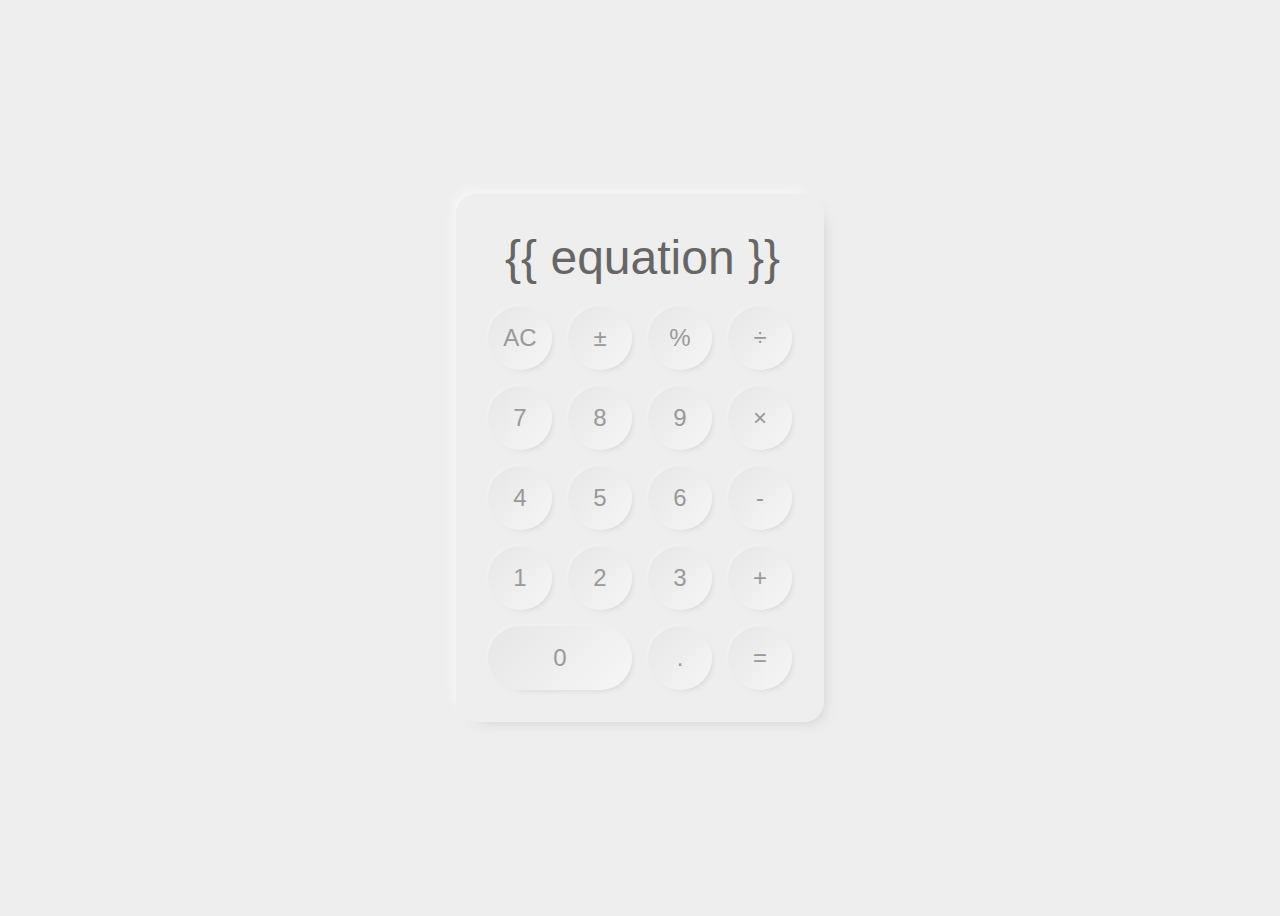
<file: Neumorphism-Calculator/index.html>
<!DOCTYPE html>
<html lang="en">

<head>
  <meta charset="UTF-8">
  <meta name="viewport" content="width=device-width, initial-scale=1.0">
  <title>Neumorphism Calculator</title>
  <link rel="stylesheet" href="./style.css">
  <script src="https://cdn.bootcdn.net/ajax/libs/vue/2.6.9/vue.js"></script>
</head>

<body>
  <div id="app">
    <div class="calculator">
      <div class="result" style="grid-area: result;">
        {{ equation }}
      </div>

      <button style="grid-area: ac;" @click="clear">AC</button>
      <button style="grid-area: plus-minus;" @click="calculateToggle">±</button>
      <button style="grid-area: percent;" @click="calculatePercentage">%</button>
      <button style="grid-area: add;" @click="append('+')">+</button>
      <button style="grid-area: subtract;" @click="append('-')">-</button>
      <button style="grid-area: multiply;" @click="append('×')">×</button>
      <button style="grid-area: divide;" @click="append('÷')">÷</button>
      <button style="grid-area: equal;" @click="calculate">=</button>

      <button style="grid-area: number-1;" @click="append(1)">1</button>
      <button style="grid-area: number-2;" @click="append(2)">2</button>
      <button style="grid-area: number-3;" @click="append(3)">3</button>
      <button style="grid-area: number-4;" @click="append(4)">4</button>
      <button style="grid-area: number-5;" @click="append(5)">5</button>
      <button style="grid-area: number-6;" @click="append(6)">6</button>
      <button style="grid-area: number-7;" @click="append(7)">7</button>
      <button style="grid-area: number-8;" @click="append(8)">8</button>
      <button style="grid-area: number-9;" @click="append(9)">9</button>
      <button style="grid-area: number-0;" @click="append(0)">0</button>

      <button style="grid-area: dot;" @click="append('.')">.</button>
    </div>
  </div>

  <script src="./script.js"></script>
</body>

</html>
</file>
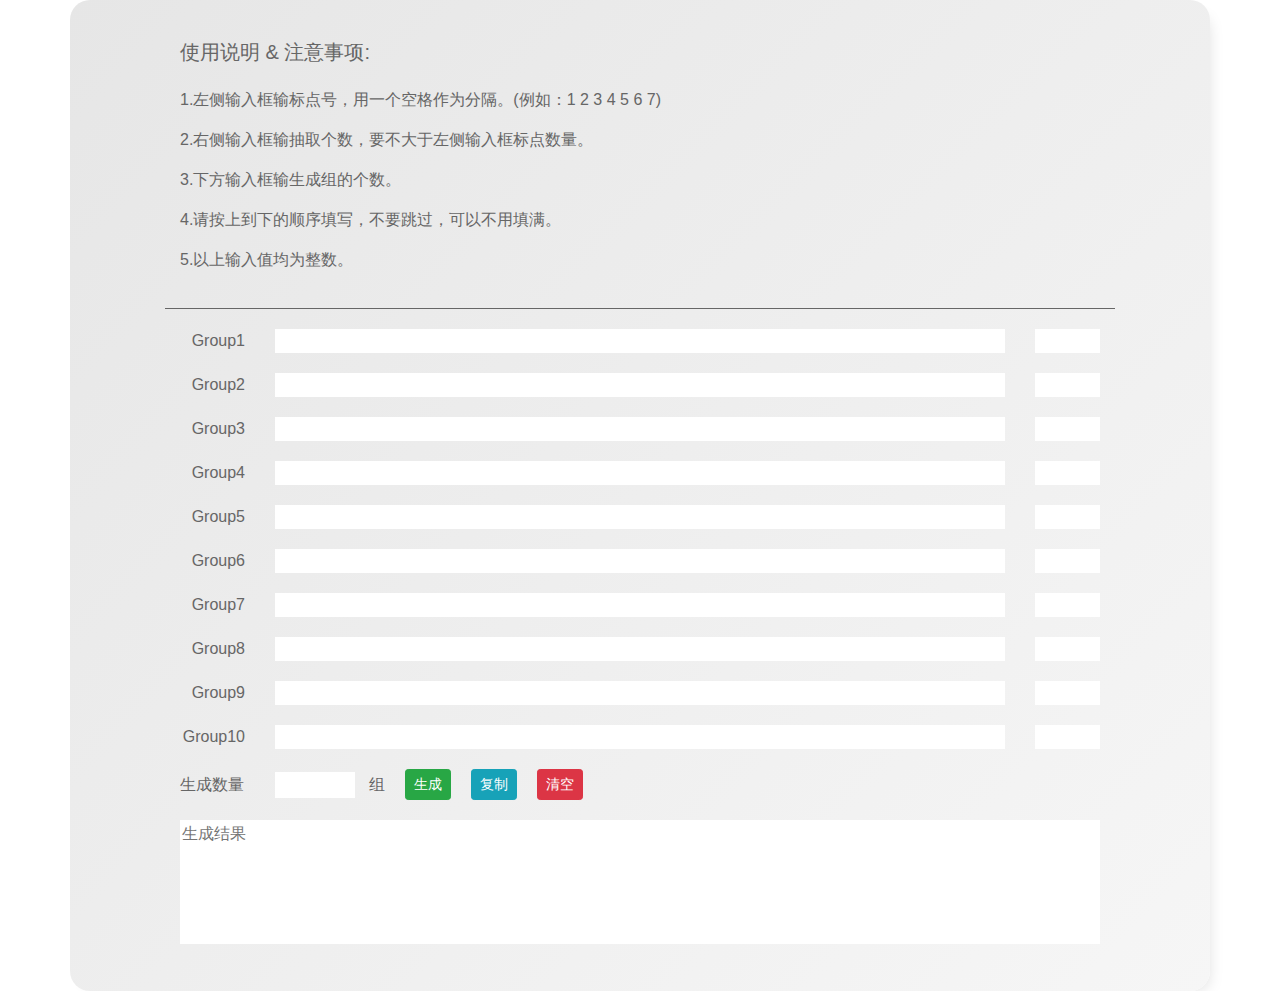
<file: Random-Number-Generator/index.html>
<!DOCTYPE html>
<html lang="en">

<head>
    <meta charset="UTF-8">
    <meta name="viewport" content="width=device-width, initial-scale=1.0">
    <meta http-equiv="X-UA-Compatible" content="ie=edge">
    <title>Random Number Generator</title>
    <!-- 引入样式 -->
    <link rel="stylesheet" href="./style.css">
    <link href="https://cdn.bootcdn.net/ajax/libs/twitter-bootstrap/4.5.3/css/bootstrap.min.css" rel="stylesheet">
</head>

<body>
    <div class="container">
        <div class="row">
            <div class="description offset-md-1 col-md-10">
                <h5>使用说明 & 注意事项:</h5>
                <p>1.左侧输入框输标点号，用一个空格作为分隔。(例如：1 2 3 4 5 6 7)</p>
                <p>2.右侧输入框输抽取个数，要不大于左侧输入框标点数量。</p>
                <p>3.下方输入框输生成组的个数。</p>
                <p>4.请按上到下的顺序填写，不要跳过，可以不用填满。</p>
                <p>5.以上输入值均为整数。</p>
            </div>
        </div>

        <div class="row">
            <div class="offset-md-1 col-md-1">
                <div class="label">Group1</div>
            </div>
            <div class="col-md-8">
                <input type="text" class="arr">
            </div>
            <div class="col-md-1">
                <input type="text" class="num">
            </div>
        </div>

        <div class="row">
            <div class="offset-md-1 col-md-1">
                <div class="label">Group2</div>
            </div>
            <div class="col-md-8">
                <input type="text" class="arr">
            </div>
            <div class="col-md-1">
                <input type="text" class="num">
            </div>
        </div>

        <div class="row">
            <div class="offset-md-1 col-md-1">
                <div class="label">Group3</div>
            </div>
            <div class="col-md-8">
                <input type="text" class="arr">
            </div>
            <div class="col-md-1">
                <input type="text" class="num">
            </div>
        </div>

        <div class="row">
            <div class="offset-md-1 col-md-1">
                <div class="label">Group4</div>
            </div>
            <div class="col-md-8">
                <input type="text" class="arr">
            </div>
            <div class="col-md-1">
                <input type="text" class="num">
            </div>
        </div>

        <div class="row">
            <div class="offset-md-1 col-md-1">
                <div class="label">Group5</div>
            </div>
            <div class="col-md-8">
                <input type="text" class="arr">
            </div>
            <div class="col-md-1">
                <input type="text" class="num">
            </div>
        </div>

        <div class="row">
            <div class="offset-md-1 col-md-1">
                <div class="label">Group6</div>
            </div>
            <div class="col-md-8">
                <input type="text" class="arr">
            </div>
            <div class="col-md-1">
                <input type="text" class="num">
            </div>
        </div>

        <div class="row">
            <div class="offset-md-1 col-md-1">
                <div class="label">Group7</div>
            </div>
            <div class="col-md-8">
                <input type="text" class="arr">
            </div>
            <div class="col-md-1">
                <input type="text" class="num">
            </div>
        </div>

        <div class="row">
            <div class="offset-md-1 col-md-1">
                <div class="label">Group8</div>
            </div>
            <div class="col-md-8">
                <input type="text" class="arr">
            </div>
            <div class="col-md-1">
                <input type="text" class="num">
            </div>
        </div>

        <div class="row">
            <div class="offset-md-1 col-md-1">
                <div class="label">Group9</div>
            </div>
            <div class="col-md-8">
                <input type="text" class="arr">
            </div>
            <div class="col-md-1">
                <input type="text" class="num">
            </div>
        </div>

        <div class="row">
            <div class="offset-md-1 col-md-1">
                <div class="label">Group10</div>
            </div>
            <div class="col-md-8">
                <input type="text" class="arr">
            </div>
            <div class="col-md-1">
                <input type="text" class="num">
            </div>
        </div>

        <div class="row">
            <div class="operate offset-md-1 col-md-1">
                <div class="label">生成数量</div>
            </div>
            <div class="operate col-md-10">
                <div class="total">
                    <input id="amount" type="text">
                    <span>组</span>
                </div>
                <button type="button" class="btn btn-success btn-sm" onclick="getArray()">生成</button>
                <button type="button" class="btn btn-info btn-sm" onclick="copy()">复制</button>
                <button type="button" class="btn btn-danger btn-sm" onclick="empty()">清空</button>
            </div>
        </div>

        <div class="row">
            <div class="offset-md-1 col-md-10">
                <textarea id="result" placeholder="生成结果" rows="5"></textarea>
            </div>
        </div>
    </div>
</body>

<script src="./script.js"></script>

</html>
</file>
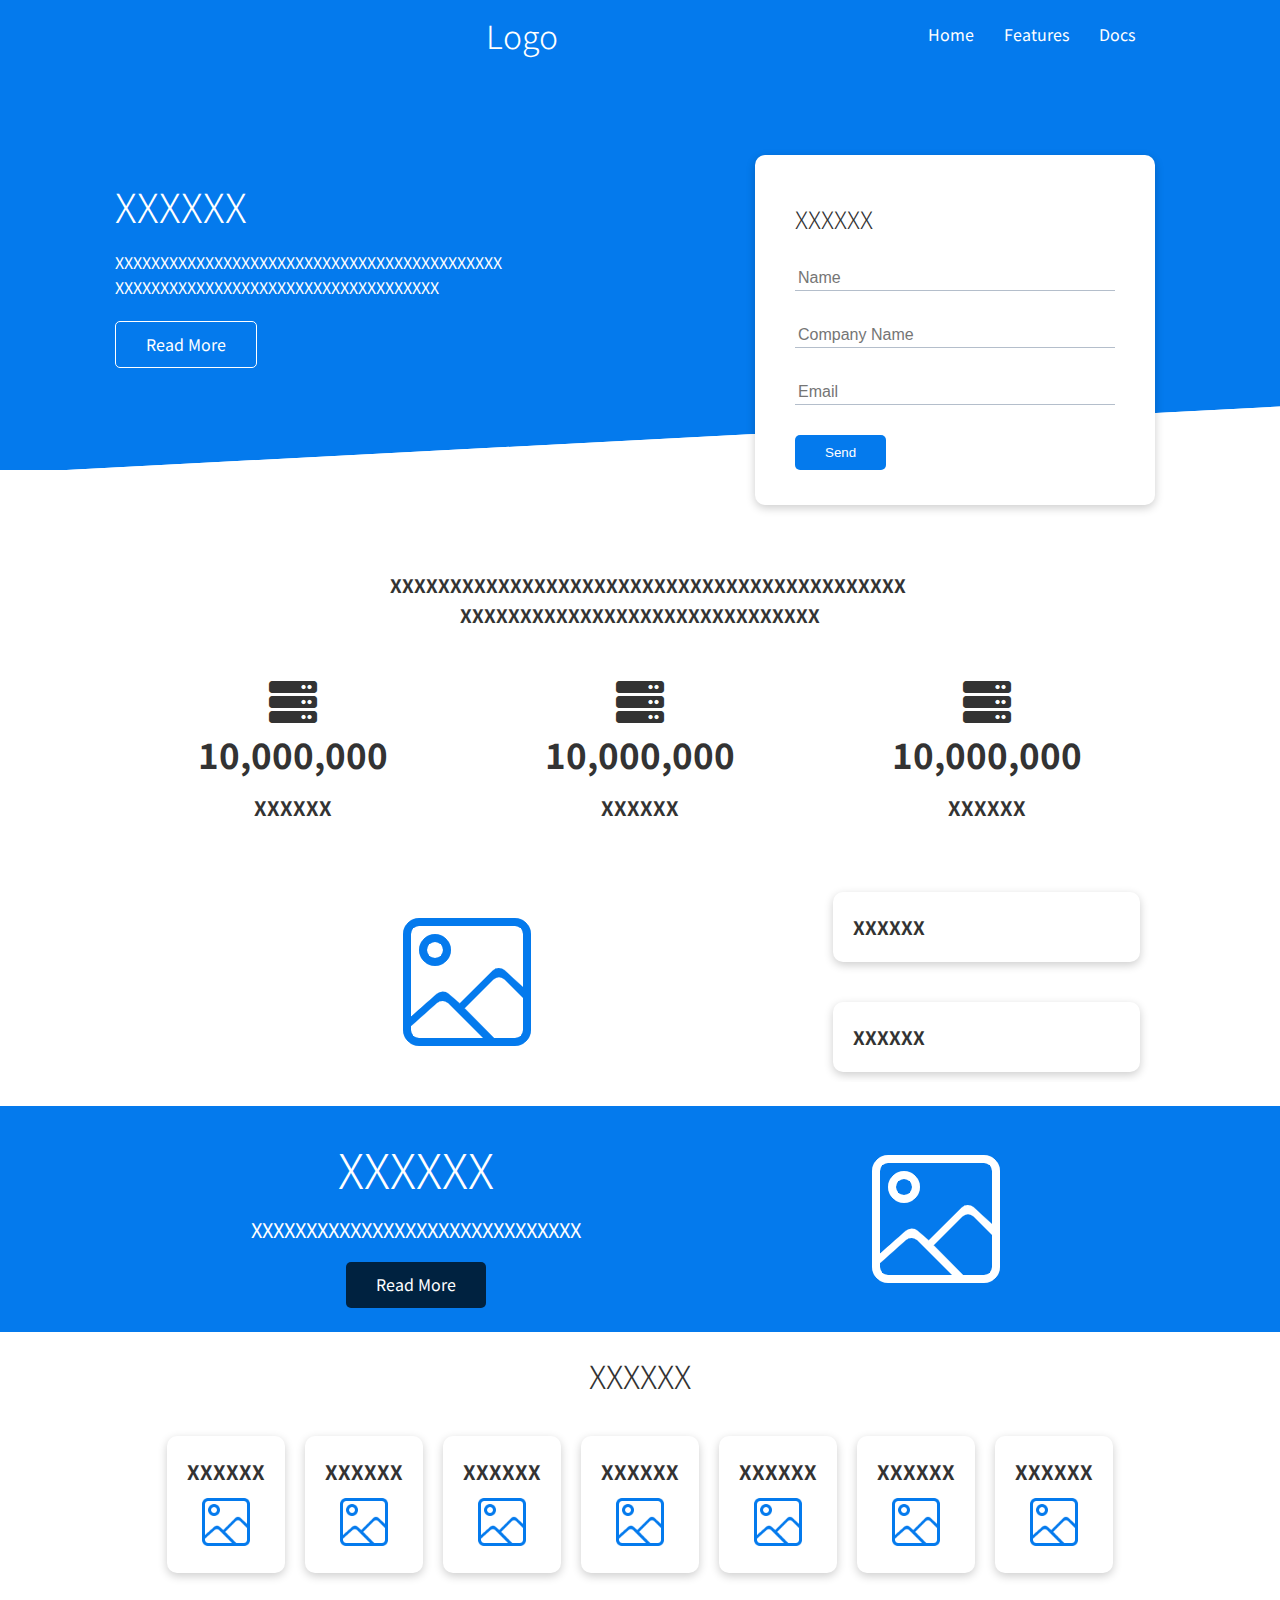
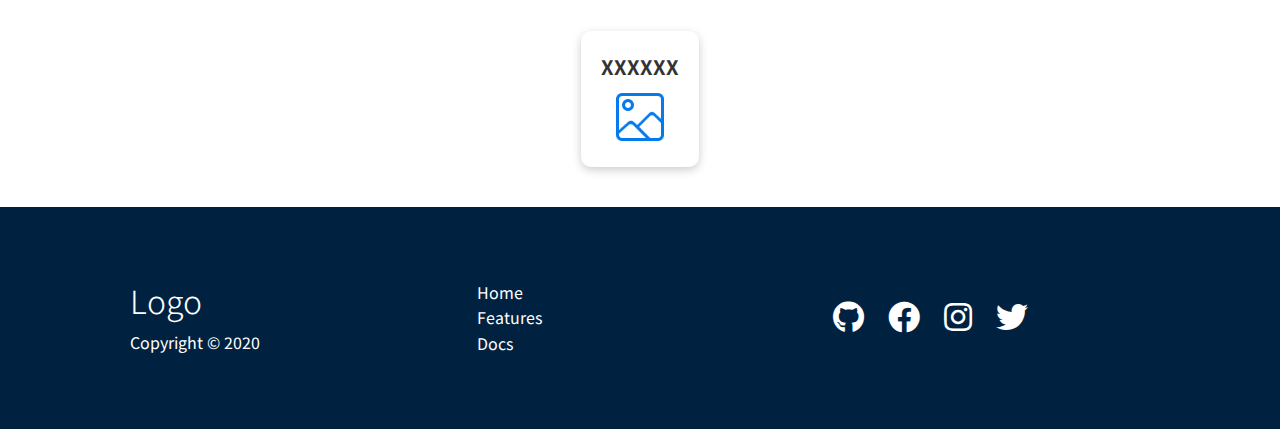
<file: Responsive-Website/index.html>
<!DOCTYPE html>
<html lang="en">

<head>
  <meta charset="UTF-8">
  <meta name="viewport" content="width=device-width, initial-scale=1.0">
  <link href="https://cdn.bootcdn.net/ajax/libs/font-awesome/5.15.1/css/all.min.css" rel="stylesheet">
  <link rel="stylesheet" href="style/utilities.css">
  <link rel="stylesheet" href="style/style.css">
  <title>Responsive Website</title>
</head>

<body>
  <!-- Navbar -->
  <div class="navbar">
    <div class="container flex">
      <h1 class="logo">Logo</h1>
      <nav>
        <ul>
          <li><a href="index.html">Home</a></li>
          <li><a href="features.html">Features</a></li>
          <li><a href="docs.html">Docs</a></li>
        </ul>
      </nav>
    </div>
  </div>

  <!-- Showcase -->
  <section class="showcase">
    <div class="container grid">
      <div class="showcase-text">
        <h1>XXXXXX</h1>
        <p>XXXXXXXXXXXXXXXXXXXXXXXXXXXXXXXXXXXXXXXXXXX
          XXXXXXXXXXXXXXXXXXXXXXXXXXXXXXXXXXXX
        </p>
        <a href="features.html" class="btn btn-outline">Read More</a>
      </div>

      <div class="showcase-form card">
        <h2>XXXXXX</h2>
        <form>
          <div class="form-control">
            <input type="text" name="name" placeholder="Name" required>
          </div>
          <div class="form-control">
            <input type="text" name="company" placeholder="Company Name" required>
          </div>
          <div class="form-control">
            <input type="email" name="email" placeholder="Email" required>
          </div>
          <input type="submit" value="Send" class="btn btn-primary">
        </form>
      </div>
    </div>
  </section>

  <!-- Stats -->
  <section class="stats">
    <div class="container">
      <h3 class="stats-heading text-center my-1">
        XXXXXXXXXXXXXXXXXXXXXXXXXXXXXXXXXXXXXXXXXXX
        XXXXXXXXXXXXXXXXXXXXXXXXXXXXXX
      </h3>

      <div class="grid grid-3 text-center my-4">
        <div>
          <i class="fas fa-server fa-3x"></i>
          <h3>10,000,000</h3>
          <p class="text-secondary">XXXXXX</p>
        </div>
        <div>
          <i class="fas fa-server fa-3x"></i>
          <h3>10,000,000</h3>
          <p class="text-secondary">XXXXXX</p>
        </div>
        <div>
          <i class="fas fa-server fa-3x"></i>
          <h3>10,000,000</h3>
          <p class="text-secondary">XXXXXX</p>
        </div>
      </div>
    </div>
  </section>

  <!-- Cli -->
  <section class="cli">
    <div class="container grid">
      <img src="./img/pic_blue.png" alt="">
      <div class="card">
        <h3>XXXXXX</h3>
      </div>
      <div class="card">
        <h3>XXXXXX</h3>
      </div>
    </div>
  </section>

  <!-- Cloud -->
  <section class="cloud bg-primary my-2 py-2">
    <div class="container grid">
      <div class="text-center">
        <h2 class="lg">XXXXXX</h2>
        <p class="lead my-1">
          XXXXXXXXXXXXXXXXXXXXXXXXXXXXXX
        </p>
        <a href="features.html" class="btn btn-dark">Read More</a>
      </div>
      <img src="./img/pic_white.png" alt="">
    </div>
  </section>

  <!-- Languages -->
  <div class="languages">
    <h2 class="md text-center my-2">XXXXXX</h2>
    <div class="container flex">
      <div class="card">
        <h4>XXXXXX</h4>
        <img src="./img/pic_blue.png" alt="">
      </div>
      <div class="card">
        <h4>XXXXXX</h4>
        <img src="./img/pic_blue.png" alt="">
      </div>
      <div class="card">
        <h4>XXXXXX</h4>
        <img src="./img/pic_blue.png" alt="">
      </div>
      <div class="card">
        <h4>XXXXXX</h4>
        <img src="./img/pic_blue.png" alt="">
      </div>
      <div class="card">
        <h4>XXXXXX</h4>
        <img src="./img/pic_blue.png" alt="">
      </div>
      <div class="card">
        <h4>XXXXXX</h4>
        <img src="./img/pic_blue.png" alt="">
      </div>
      <div class="card">
        <h4>XXXXXX</h4>
        <img src="./img/pic_blue.png" alt="">
      </div>
      <div class="card">
        <h4>XXXXXX</h4>
        <img src="./img/pic_blue.png" alt="">
      </div>
    </div>
  </div>

  <!-- Footer -->
  <footer class="footer bg-dark py-5">
    <div class="container grid grid-3">
      <div>
        <h1>Logo</h1>
        <p>Copyright &copy; 2020</p>
      </div>
      <nav>
        <ul>
          <li><a href="index.html">Home</a></li>
          <li><a href="features.html">Features</a></li>
          <li><a href="docs.html">Docs</a></li>
        </ul>
      </nav>
      <div class="social">
        <a href="#"><i class="fab fa-github fa-2x"></i></a>
        <a href="#"><i class="fab fa-facebook fa-2x"></i></a>
        <a href="#"><i class="fab fa-instagram fa-2x"></i></a>
        <a href="#"><i class="fab fa-twitter fa-2x"></i></a>
      </div>
    </div>
  </footer>
</body>

</html>
</file>
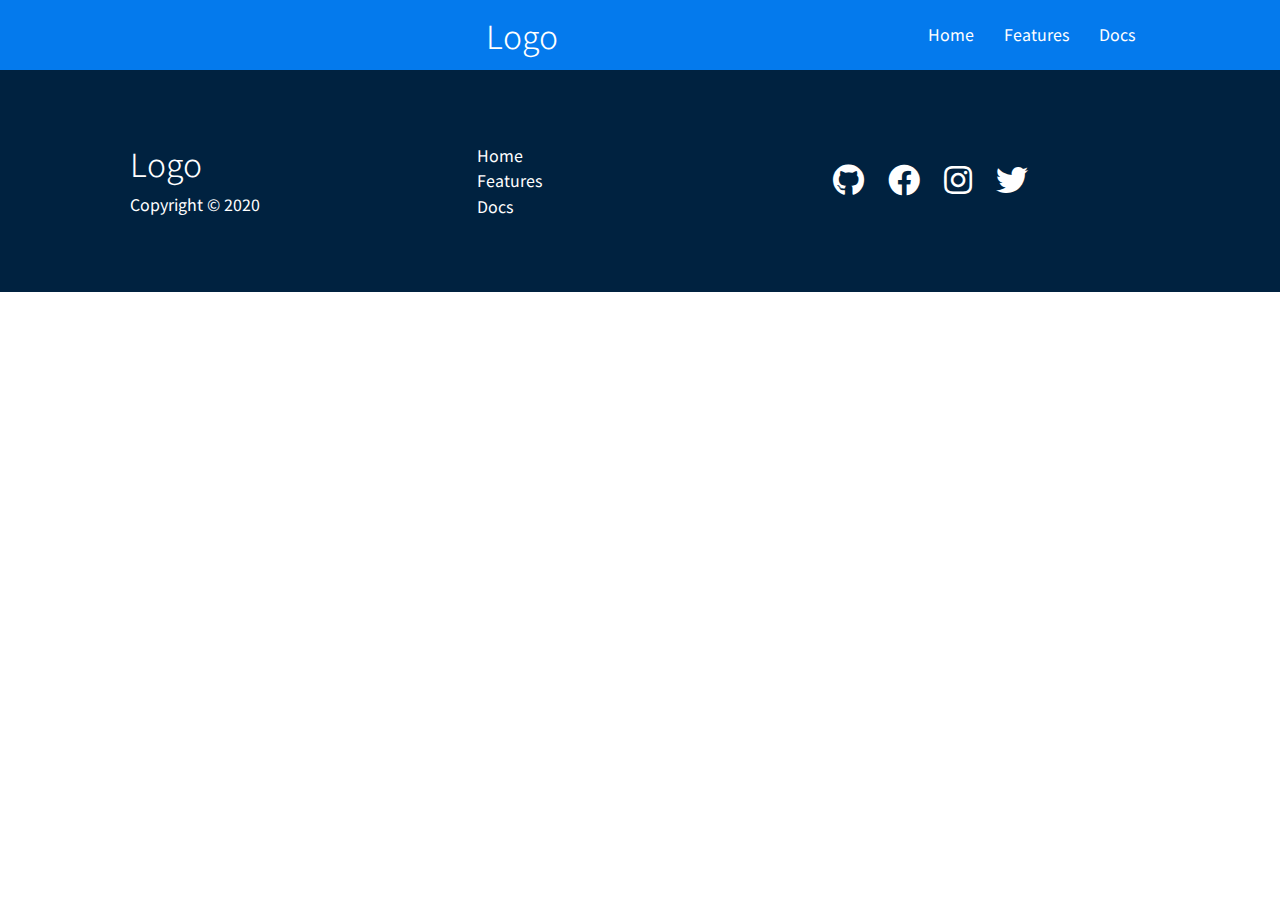
<file: Responsive-Website/docs.html>
<!DOCTYPE html>
<html lang="en">

<head>
  <meta charset="UTF-8">
  <meta name="viewport" content="width=device-width, initial-scale=1.0">
  <link href="https://cdn.bootcdn.net/ajax/libs/font-awesome/5.15.1/css/all.min.css" rel="stylesheet">
  <link rel="stylesheet" href="style/utilities.css">
  <link rel="stylesheet" href="style/style.css">
  <title>Responsive Website</title>
</head>

<body>
  <!-- Navbar -->
  <div class="navbar">
    <div class="container flex">
      <h1 class="logo">Logo</h1>
      <nav>
        <ul>
          <li><a href="index.html">Home</a></li>
          <li><a href="features.html">Features</a></li>
          <li><a href="docs.html">Docs</a></li>
        </ul>
      </nav>
    </div>
  </div>

  <!-- Footer -->
  <footer class="footer bg-dark py-5">
    <div class="container grid grid-3">
      <div>
        <h1>Logo</h1>
        <p>Copyright &copy; 2020</p>
      </div>
      <nav>
        <ul>
          <li><a href="index.html">Home</a></li>
          <li><a href="features.html">Features</a></li>
          <li><a href="docs.html">Docs</a></li>
        </ul>
      </nav>
      <div class="social">
        <a href="#"><i class="fab fa-github fa-2x"></i></a>
        <a href="#"><i class="fab fa-facebook fa-2x"></i></a>
        <a href="#"><i class="fab fa-instagram fa-2x"></i></a>
        <a href="#"><i class="fab fa-twitter fa-2x"></i></a>
      </div>
    </div>
  </footer>
</body>

</html>
</file>
<file: Neumorphism-Calculator/style.css>
body{
  display: flex;
  justify-content: center;
  align-items: center;
  min-height: 100vh;
  background-color: #eeeeee;
}

.calculator{
  --button-width:80px;
  --button-height:80px;

  display: grid;
  grid-template-areas: "result result result result"
  "ac plus-minus percent divide"
  "number-7 number-8 number-9 multiply"
  "number-4 number-5 number-6 subtract"
  "number-1 number-2 number-3 add"
  "number-0 number-0 dot equal";
  grid-template-columns: repeat(4,var(--button-width));
  grid-template-rows: repeat(6,var(--button-height));

  box-shadow: -8px -8px 16px -10px rgba(255, 255, 255, 1),8px 8px 16px -10px rgba(0 , 0, 0, .15);
  padding: 24px;
  border-radius: 20px;
}

.calculator button{
margin: 8px;
padding: 0;
border: 0;
display: block;
outline: none;
border-radius: calc(var(--button-height)/2);
font-size: 24px;
font-family: Helvetica;
font-weight: normal;
color: #999999;
background:linear-gradient(135deg,rgba(230,230,230,1) 0%,rgba(246,246,246,1)100%);
box-shadow: -4px -4px 10px -8px rgba(255, 255, 255, 1), 4px 4px 10px -8px rgba(0, 0, 0, .3);
}

.calculator button:active{
  box-shadow: -4px -4px 10px -8px rgba(255, 255, 255, 1) inset, 4px 4px 10px -8px rgba(0, 0, 0, .3) inset;
}

.result{
  text-align: right;
  line-height: var(--button-height);
  font-size: 48px;
  font-family: Helvetica;
  padding: 0 20px;
  color: #666666;
}
</file>
<file: Random-Number-Generator/style.css>
body{
  display: flex;
  justify-content: center;
  align-items: center;
  min-height: 100vh;
  background-color: #eeeeee;
}

.container{
  box-shadow: -8px -8px 16px -10px rgba(255, 255, 255, 1),8px 8px 16px -10px rgba(0 , 0, 0, .15);
  border-radius: 20px;
  background: linear-gradient(135deg,rgba(230,230,230,1) 0%,rgba(246,246,246,1)100%);
  color: #666666;
}

.row {
  margin-top: 20px;
}

.row:last-child{
  margin-bottom: 40px;
}

/* description */
.description {
  border-bottom: 1px solid #666666;
  padding: 20px 0;
}

.description h5{
  margin-bottom: 1.5rem;
}

/* content */
.label {
  display: flex;
  justify-content: flex-end;
  align-items: center;
}

.arr{
  width: 100%;
  height: 100%;
  border: none;
}

.num {
  width: 100%;
  height: 100%;
  border: none;
  text-align: center;
}

/* operate */
.operate{
  display: flex;
  align-items: center;
}

.total input{
  width: 80px;
  border: none;
}

.total span{
  margin-left: 10px;
}

.btn{
  margin-left: 20px;
}

/* result */
#result {
  width: 100%;
  resize: none;
  border: none;
}
</file>
<file: Responsive-Website/style/utilities.css>
.container {
  max-width: 1100px;
  margin: 0 auto;
  overflow: auto;
  padding: 0 40px;
}

.card {
  background-color: #ffffff;
  color: #333333;
  border-radius: 10px;
  box-shadow: 0 3px 10px rgba(0, 0, 0, 0.2);
  padding: 20px;
  margin: 10px;
}

.btn {
  display: inline-block;
  padding: 10px 30px;
  cursor: pointer;
  background-color: var(--primary-color);
  color: #ffffff;
  border: none;
  border-radius: 5px;
}

.btn-outline {
  background-color: transparent;
  border: 1px solid #ffffff;
}

.btn:hover {
  transform: scale(0.98);
}

.bg-primary,
.btn-primary {
  background-color: var(--primary-color);
  color: #ffffff;
}

.bg-secondary,
.btn-secondary {
  background-color: var(--secondary-color);
  color: #ffffff;
}

.bg-dark,
.btn-dark {
  background-color: var(--dark-color);
  color: #ffffff;
}

.bg-primary a,
.btn-primary a,
.bg-secondary a,
.btn-secondary a,
.bg-dark a,
.btn-dark a {
  color: #ffffff;
}

.bg-light,
.btn-light {
  background-color: var(--light-color);
  color: #333333;
}

/* Text sizes */
.lead {
  font-size: 20px;
}

.sm {
  font-size: 1rem;
}

.md {
  font-size: 2rem;
}

.lg {
  font-size: 3rem;
}

.xl {
  font-size: 4rem;
}

.text-center {
  text-align: center;
}

.flex {
  display: flex;
  justify-content: center;
  align-items: center;
  height: 100%;
}

.grid {
  display: grid;
  grid-template-columns: repeat(2, 1fr);
  gap: 20px;
  justify-content: center;
  align-items: center;
  height: 100%;
}

.grid-3 {
  grid-template-columns: repeat(3, 1fr);
}

/* margin */
.m-1 {
  margin: 1rem;
}
.m-2 {
  margin: 1.5rem;
}
.m-3 {
  margin: 2rem;
}
.m-4 {
  margin: 3rem;
}
.m-5 {
  margin: 4rem;
}

/* margin x-axis */
.mx-1 {
  margin: 0 1rem;
}
.mx-2 {
  margin: 0 1.5rem;
}
.mx-3 {
  margin: 0 2rem;
}
.mx-4 {
  margin: 0 3rem;
}
.mx-5 {
  margin: 0 4rem;
}

/* margin y-axis */
.my-1 {
  margin: 1rem 0;
}
.my-2 {
  margin: 1.5rem 0;
}
.my-3 {
  margin: 2rem 0;
}
.my-4 {
  margin: 3rem 0;
}
.my-5 {
  margin: 4rem 0;
}

/* padding */
.p-1 {
  padding: 1rem;
}
.p-2 {
  padding: 1.5rem;
}
.p-3 {
  padding: 2rem;
}
.p-4 {
  padding: 3rem;
}
.p-5 {
  padding: 4rem;
}

/* padding x-axis */
.px-1 {
  padding: 0 1rem;
}
.px-2 {
  padding: 0 1.5rem;
}
.px-3 {
  padding: 0 2rem;
}
.px-4 {
  padding: 0 3rem;
}
.px--5 {
  padding: 0 4rem;
}

/* padding y-axis */
.py-1 {
  padding: 1rem 0;
}
.py-2 {
  padding: 1.5rem 0;
}
.py-3 {
  padding: 2rem 0;
}
.py-4 {
  padding: 3rem 0;
}
.py-5 {
  padding: 4rem 0;
}
</file>
<file: Responsive-Website/style/style.css>
@import url("https://fonts.googleapis.com/css2?family=Noto+Sans+SC:wght@300&display=swap");

:root {
  --primary-color: #047aed;
  --secondary-color: #1c3fa8;
  --dark-color: #002240;
  --light-color: #f4f4f4;
}

* {
  box-sizing: border-box;
  margin: 0;
  padding: 0;
}

body {
  font-family: "Noto Sans SC", sans-serif;
  color: #333;
  line-height: 1.6;
}

ul {
  list-style-type: none;
}

a {
  text-decoration: none;
  color: #333;
}

h1,
h2 {
  font-weight: 300;
  line-height: 1.2;
  margin: 10px auto;
}

p {
  margin: 10px auto;
}

img {
  width: 100%;
}

/* Navbar */
.navbar {
  background-color: var(--primary-color);
  color: #ffffff;
  height: 70px;
}

.navbar ul {
  display: flex;
}

.navbar a {
  color: #ffffff;
  padding: 10px;
  margin: 0 5px;
}

.navbar a:hover {
  border-bottom: 2px solid #ffffff;
}

.navbar .flex {
  justify-content: space-between;
}

/* Hyman Choi */
.navbar .logo {
  /* width: 100%; */
}

/* Showcase */
.showcase {
  height: 400px;
  background-color: var(--primary-color);
  color: #ffffff;
  position: relative;
}

.showcase h1 {
  font-size: 40px;
}

.showcase p {
  margin: 20px 0;
}

.showcase .grid {
  overflow: visible;
  grid-template-columns: 55% 45%;
  gap: 30px;
}

.showcase-form {
  position: relative;
  top: 60px;
  width: 400px;
  height: 350px;
  padding: 40px;
  z-index: 100;
  justify-self: end;
}

.showcase-form .form-control {
  margin: 30px 0;
}

.showcase-form input[type="text"],
.showcase-form input[type="email"] {
  border: 0;
  border-bottom: 1px solid #b4becb;
  width: 100%;
  padding: 3px;
  font-size: 16px;
}

.showcase-form input:focus {
  outline: none;
}

.showcase::before,
.showcase::after {
  content: "";
  position: absolute;
  height: 100px;
  bottom: -70px;
  left: 0;
  right: 0;
  background-color: #ffffff;
  transform: skewY(-3deg);
  -webkit-transform: skewY(-3deg);
  -moz-transform: skewY(-3deg);
  -ms-transform: skewY(-3deg);
}

/* Stats */
.stats {
  padding-top: 100px;
}

.stats-heading {
  max-width: 500px;
  margin: auto;
}

.stats .grid h3 {
  font-size: 35px;
}

.stats .grid p {
  font-size: 20px;
  font-weight: bold;
}

/* Cli */
.cli .grid {
  grid-template-columns: repeat(3, 1fr);
  grid-template-rows: repeat(2, 1fr);
}

.cli .grid > *:first-child {
  grid-column: 1 / span 2;
  grid-row: 1 / span 2;
}

.cli img {
  width: 128px;
  justify-self: center;
}

/* Cloud */
.cloud .grid {
  grid-template-columns: 4fr 3fr;
}

.cloud img {
  width: 128px;
  justify-self: center;
}

/* Languages */
.languages .flex {
  flex-wrap: wrap;
}

.languages .card {
  text-align: center;
  margin: 18px 10px 40px;
  transition: transform 0.2s ease-in;
}

.languages .card h4 {
  font-size: 20px;
  margin-bottom: 10px;
}

.languages .card img {
  width: 48px;
}

.languages .card:hover {
  transform: translateY(-15px);
}

/* Footer */
.footer .social a {
  margin: 0 10px;
}

/* Tablets and under */
@media (max-width: 768px) {
  .grid,
  .showcase .grid,
  .stats .grid,
  .cli .grid,
  .cloud .grid {
    grid-template-columns: 1fr;
    grid-template-rows: 1fr;
  }

  .showcase {
    height: auto;
  }

  .showcase-text {
    text-align: center;
    margin-top: 40px;
  }

  .showcase-form {
    justify-content: center;
    margin: auto;
  }

  .cli .grid > *:first-child {
    grid-column: 1;
    grid-row: 1;
  }
}

/* Mobile */
@media (max-width: 500px) {
  .navbar {
    height: 110px;
  }

  .navbar .flex {
    flex-direction: column;
  }

  .navbar ul {
    padding: 10px;
    background-color: rgba(0, 0, 0, 0.1);
  }
}
</file>
